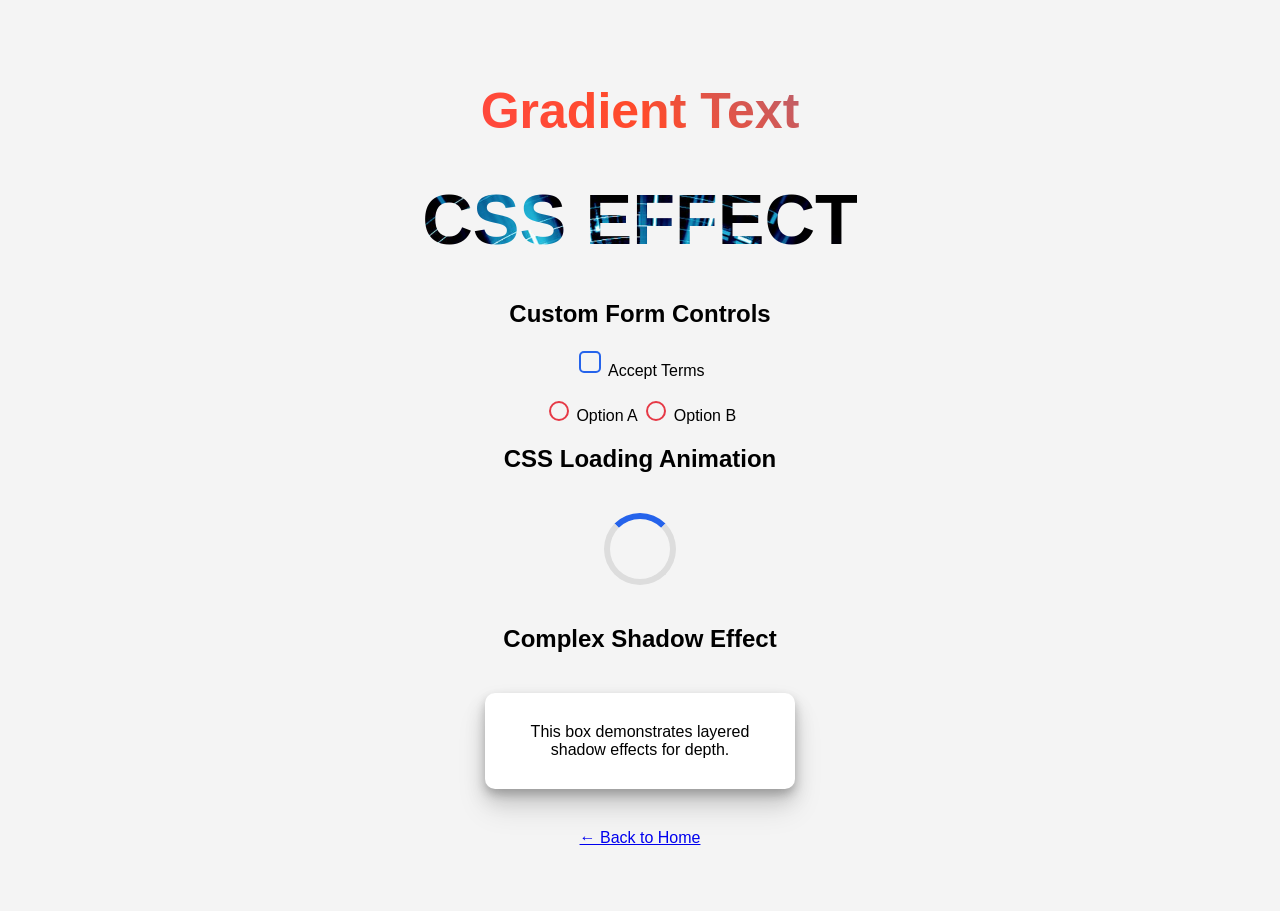
<file: exercises/advanced-effects.html>
<!DOCTYPE html>
<html>
<head>

<title>Advanced CSS Effects</title>

<style>

body{
font-family:Arial, sans-serif;
background:#f4f4f4;
text-align:center;
padding:40px;
}

/* ------------------- */
/* Gradient Text */
/* ------------------- */

.gradient-text{
font-size:50px;
font-weight:bold;
background:linear-gradient(45deg,#ff416c,#ff4b2b,#1e90ff);
-webkit-background-clip:text;
color:transparent;
margin-bottom:40px;
}

/* ------------------- */
/* Text Clipping Image */
/* ------------------- */

.image-text{
font-size:70px;
font-weight:bold;

background:url("../images/backgrounds/bg4.jpg");
background-size:cover;

-webkit-background-clip:text;
color:transparent;

margin:40px;
}

/* ------------------- */
/* Custom Checkbox */
/* ------------------- */

.checkbox-container{
margin:20px;
}

input[type="checkbox"]{
appearance:none;
width:22px;
height:22px;
border:2px solid #2563eb;
border-radius:5px;
cursor:pointer;
}

input[type="checkbox"]:checked{
background:#2563eb;
}

/* ------------------- */
/* Custom Radio */
/* ------------------- */

input[type="radio"]{
appearance:none;
width:20px;
height:20px;
border:2px solid #e63946;
border-radius:50%;
cursor:pointer;
}

input[type="radio"]:checked{
background:#e63946;
}

/* ------------------- */
/* Loading Animation */
/* ------------------- */

.loader{
margin:40px auto;
border:6px solid #ddd;
border-top:6px solid #2563eb;
border-radius:50%;
width:60px;
height:60px;

animation:spin 1s linear infinite;
}

@keyframes spin{
0%{transform:rotate(0deg);}
100%{transform:rotate(360deg);}
}

/* ------------------- */
/* Complex Shadow */
/* ------------------- */

.shadow-box{
width:250px;
margin:40px auto;
padding:30px;

background:white;

box-shadow:
0 5px 10px rgba(0,0,0,0.2),
0 10px 20px rgba(0,0,0,0.15),
0 20px 30px rgba(0,0,0,0.1);

border-radius:10px;
}

</style>

</head>

<body>

<h1 class="gradient-text">Gradient Text</h1>

<div class="image-text">
CSS EFFECT
</div>

<h2>Custom Form Controls</h2>

<div class="checkbox-container">

<label>
<input type="checkbox"> Accept Terms
</label>

<br><br>

<label>
<input type="radio" name="choice"> Option A
</label>

<label>
<input type="radio" name="choice"> Option B
</label>

</div>

<h2>CSS Loading Animation</h2>

<div class="loader"></div>

<h2>Complex Shadow Effect</h2>

<div class="shadow-box">
This box demonstrates layered shadow effects for depth.
</div>

<p style="margin-top:40px;">
<a href="../index.html">← Back to Home</a>
</p>

</body>
</html>
</file>
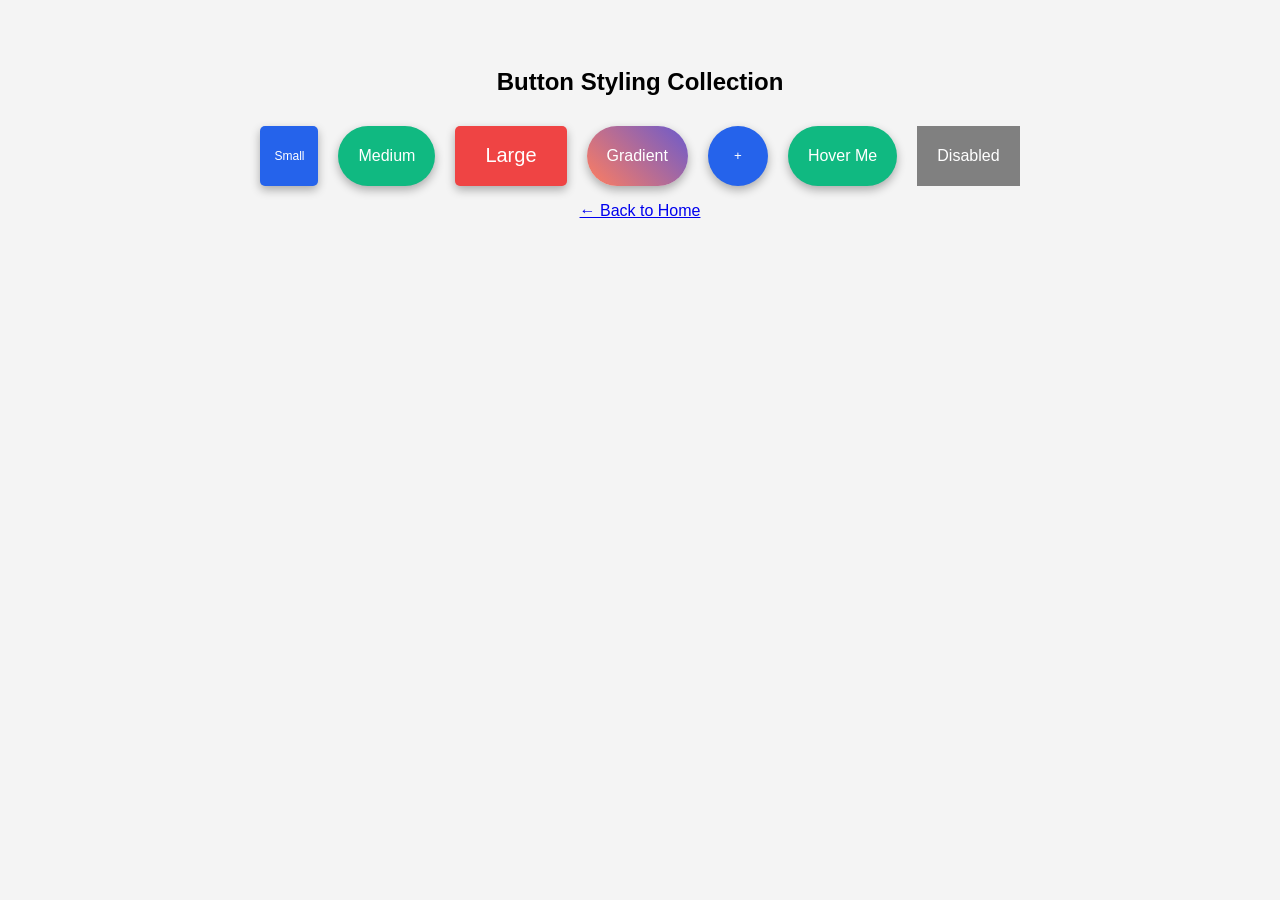
<file: exercises/buttons.html>
<!DOCTYPE html>
<html>

<head>

<title>Button Styling Collection</title>

<style>

body{
font-family:Arial;
text-align:center;
background:#f4f4f4;
padding:40px;
}

h2{
margin-bottom:30px;
}

.container{
display:flex;
flex-wrap:wrap;
justify-content:center;
gap:20px;
}

/* base button */

.btn{
border:none;
cursor:pointer;
color:white;
transition:0.3s;
box-shadow:0 4px 10px rgba(0,0,0,0.3);
}

/* different sizes */

.small{
padding:6px 14px;
font-size:12px;
}

.medium{
padding:10px 20px;
font-size:16px;
}

.large{
padding:15px 30px;
font-size:20px;
}

/* colors */

.blue{
background:#2563eb;
}

.green{
background:#10b981;
}

.red{
background:#ef4444;
}

/* gradient button */

.gradient{
background:linear-gradient(45deg,#ff7e5f,#6a5acd);
}

/* shapes */

.round{
border-radius:30px;
}

.square{
border-radius:5px;
}

.circle{
border-radius:50%;
width:60px;
height:60px;
}

/* hover */

.btn:hover{
transform:scale(1.1);
opacity:0.9;
}

/* focus */

.btn:focus{
outline:3px solid orange;
}

/* disabled */

.btn:disabled{
background:gray;
cursor:not-allowed;
box-shadow:none;
}

</style>

</head>

<body>

<h2>Button Styling Collection</h2>

<div class="container">

<button class="btn small blue square">Small</button>

<button class="btn medium green round">Medium</button>

<button class="btn large red square">Large</button>

<button class="btn medium gradient round">Gradient</button>

<button class="btn circle blue">+</button>

<button class="btn medium green round">Hover Me</button>

<button class="btn medium blue" disabled>Disabled</button>

</div>

<p style="text-align:center;">
<a href="../index.html">← Back to Home</a>
</p>

</body>

</html>
</file>
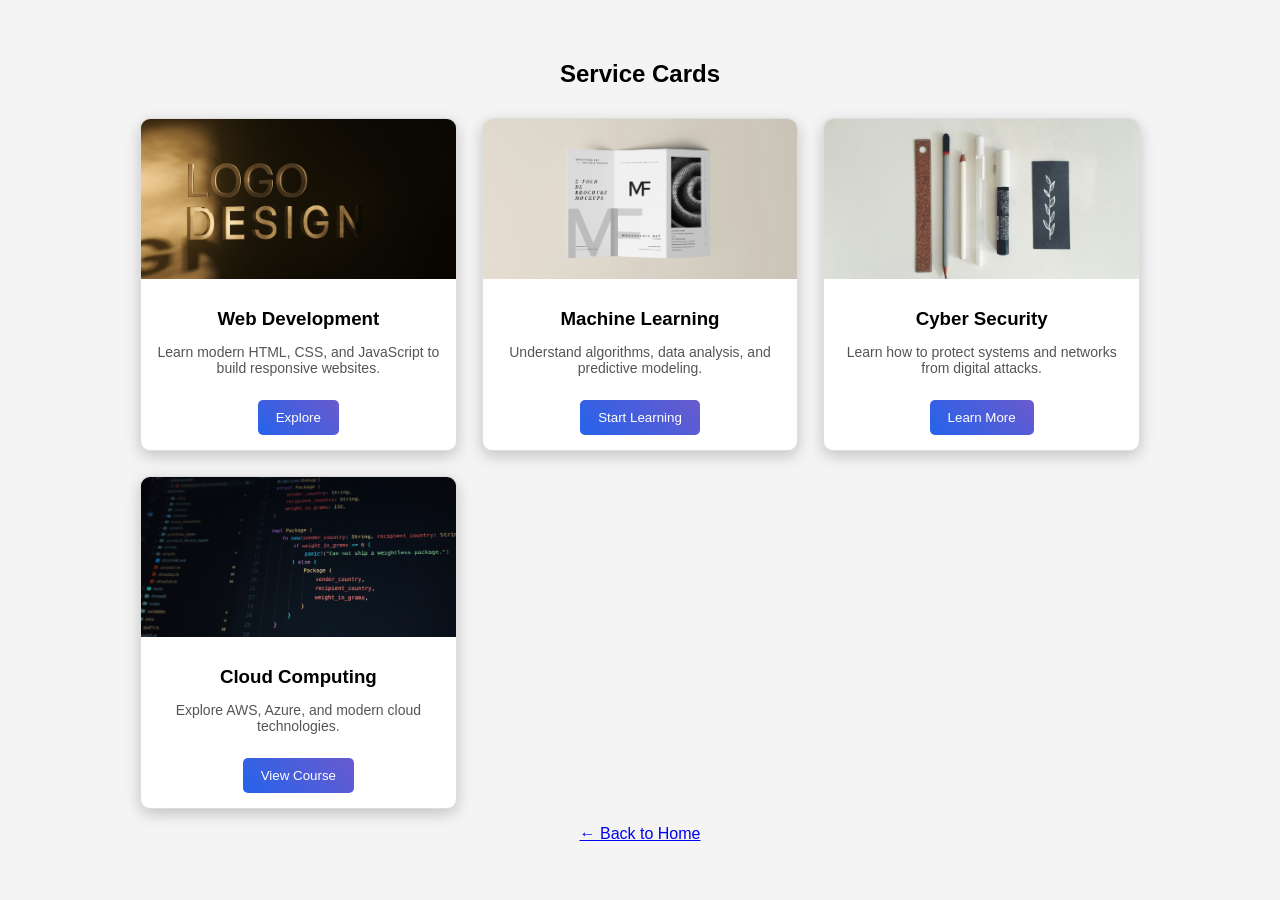
<file: exercises/cards.html>
<!DOCTYPE html>
<html>
<head>

<title>Card Component Design</title>

<style>

body{
font-family:Arial, sans-serif;
background:#f4f4f4;
margin:0;
padding:40px;
text-align:center;
}

h2{
margin-bottom:30px;
}

/* card container */

.card-container{
display:grid;
grid-template-columns:repeat(auto-fit,minmax(250px,1fr));
gap:25px;
max-width:1000px;
margin:auto;
}

/* card */

.card{
background:white;
border-radius:10px;
border:1px solid #ddd;
overflow:hidden;

box-shadow:0 5px 15px rgba(0,0,0,0.2);

transition:0.3s;
}

/* hover effect */

.card:hover{
transform:translateY(-10px) scale(1.02);
box-shadow:0 10px 25px rgba(0,0,0,0.3);
}

/* card image */

.card img{
width:100%;
height:160px;
object-fit:cover;
}

/* card content */

.card-content{
padding:15px;
}

.card-content h3{
margin:10px 0;
}

.card-content p{
font-size:14px;
color:#555;
}

/* button */

.card button{
margin-top:10px;
padding:10px 18px;
border:none;
border-radius:5px;

background:linear-gradient(45deg,#2563eb,#6a5acd);

color:white;
cursor:pointer;

transition:0.3s;
}

.card button:hover{
transform:scale(1.1);
}

</style>

</head>

<body>

<h2>Service Cards</h2>

<div class="card-container">

<div class="card">

<img src="../images/gallery/pic1.jpg">

<div class="card-content">

<h3>Web Development</h3>

<p>Learn modern HTML, CSS, and JavaScript to build responsive websites.</p>

<button>Explore</button>

</div>

</div>

<div class="card">

<img src="../images/gallery/pic2.jpg">

<div class="card-content">

<h3>Machine Learning</h3>

<p>Understand algorithms, data analysis, and predictive modeling.</p>

<button>Start Learning</button>

</div>

</div>

<div class="card">

<img src="../images/gallery/pic3.jpg">

<div class="card-content">

<h3>Cyber Security</h3>

<p>Learn how to protect systems and networks from digital attacks.</p>

<button>Learn More</button>

</div>

</div>

<div class="card">

<img src="../images/gallery/pic4.jpg">

<div class="card-content">

<h3>Cloud Computing</h3>

<p>Explore AWS, Azure, and modern cloud technologies.</p>

<button>View Course</button>

</div>

</div>

</div>


<p style="text-align:center;">
<a href="../index.html">← Back to Home</a>
</p>

</body>
</html>
</file>
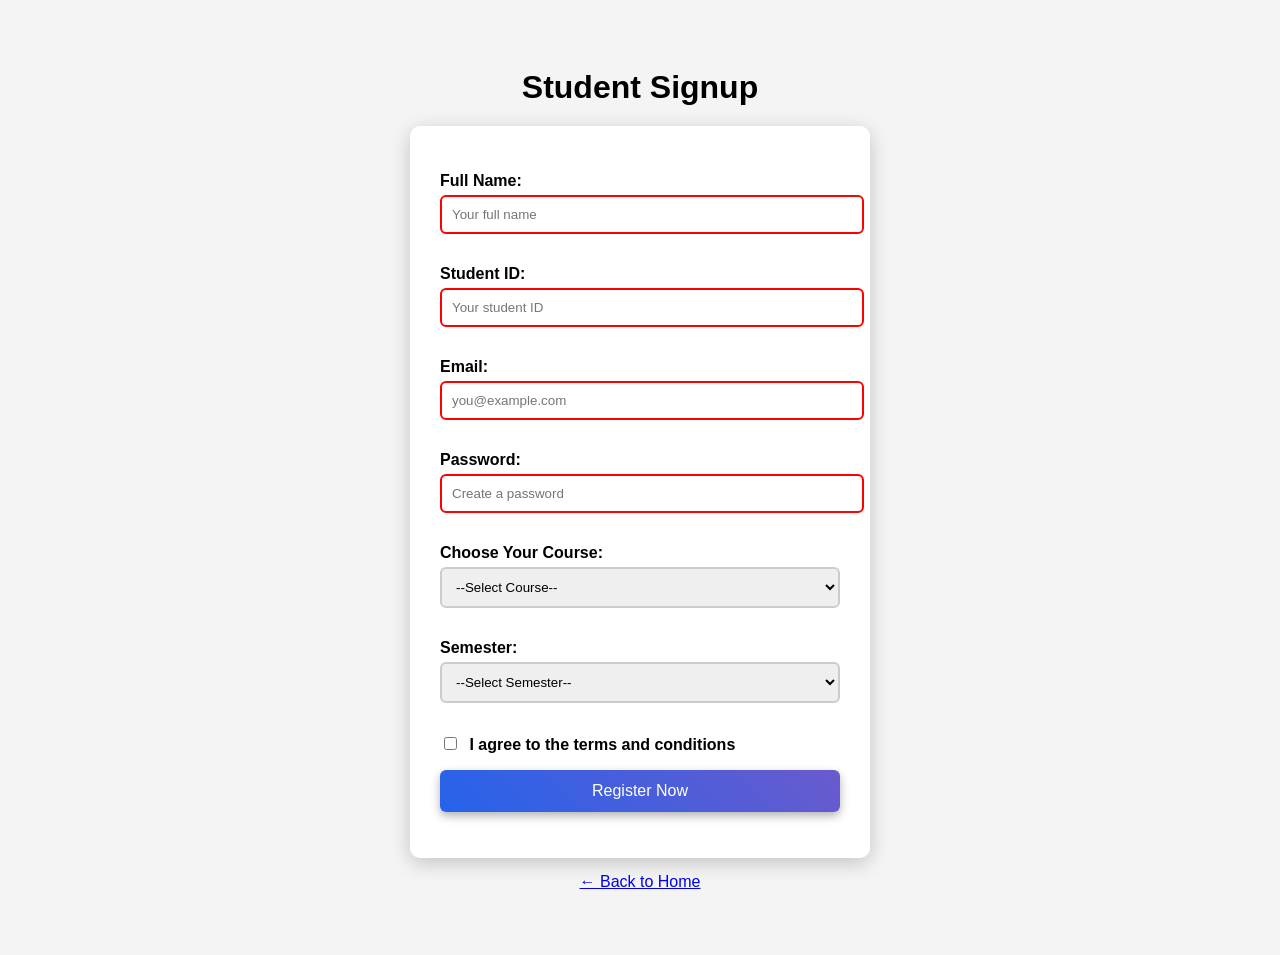
<file: exercises/form.html>
<!DOCTYPE html>
<html lang="en">
<head>

<meta charset="UTF-8">
<meta name="viewport" content="width=device-width, initial-scale=1.0">

<title>Student Signup Form</title>

<style>

body{
font-family: Arial, sans-serif;
background:#f4f4f4;
display:flex;
justify-content:center;
padding:40px;
}

form{
background:white;
padding:30px;
border-radius:10px;
width:400px;
box-shadow:0 5px 20px rgba(0,0,0,0.2);
}

h1{
text-align:center;
margin-bottom:20px;
}

/* labels */

label{
font-weight:bold;
}

/* input fields */

input[type="text"],
input[type="email"],
input[type="password"],
select{

width:100%;
padding:10px;
margin-top:5px;
margin-bottom:15px;

border:2px solid #ccc;
border-radius:6px;

transition:0.3s;
}

/* focus state */

input:focus,
select:focus{

border-color:#2563eb;
outline:none;
box-shadow:0 0 5px rgba(37,99,235,0.5);
}

/* checkbox */

input[type="checkbox"]{
margin-right:8px;
}

/* button styling */

input[type="submit"]{

width:100%;
padding:12px;
border:none;
border-radius:6px;

background:linear-gradient(45deg,#2563eb,#6a5acd);
color:white;
font-size:16px;

cursor:pointer;

transition:0.3s;

box-shadow:0 4px 10px rgba(0,0,0,0.3);
}

/* hover state */

input[type="submit"]:hover{
transform:scale(1.05);
opacity:0.9;
}

/* error styling */

input:invalid{
border-color:red;
}

/* success styling */

input:valid{
border-color:#10b981;
}

.success-message{
display:none;
color:green;
text-align:center;
margin-top:15px;
font-weight:bold;
}

</style>

</head>

<body>

<div>

<h1>Student Signup</h1>

<form>

<p>
<label for="name">Full Name:</label><br>
<input type="text" id="name" name="name" placeholder="Your full name" required>
</p>

<p>
<label for="studentID">Student ID:</label><br>
<input type="text" id="studentID" name="studentID" placeholder="Your student ID" required>
</p>

<p>
<label for="email">Email:</label><br>
<input type="email" id="email" name="email" placeholder="you@example.com" required>
</p>

<p>
<label for="password">Password:</label><br>
<input type="password" id="password" name="password" placeholder="Create a password" required>
</p>

<p>
<label for="course">Choose Your Course:</label><br>
<select id="course" name="course" required>
<option value="">--Select Course--</option>
<option value="cybersecurity">Cybersecurity Basics</option>
<option value="cloud">Cloud Computing</option>
<option value="ml">Machine Learning</option>
<option value="iot">Internet of Things (IoT)</option>
<option value="robotics">Robotics Fundamentals</option>
<option value="webdev">Modern Web Development</option>
</select>
</p>

<p>
<label>Semester:</label><br>
<select name="semester" required>
<option value="">--Select Semester--</option>
<option value="spring">Spring</option>
<option value="summer">Summer</option>
<option value="fall">Fall</option>
</select>
</p>

<p>
<input type="checkbox" id="terms" name="terms" required>
<label for="terms">I agree to the terms and conditions</label>
</p>

<p>
<input type="submit" value="Register Now">
</p>

</form>

<p style="text-align:center; margin-top:15px;">
<a href="../index.html">← Back to Home</a>
</p>

</div>

</body>
</html>
</file>
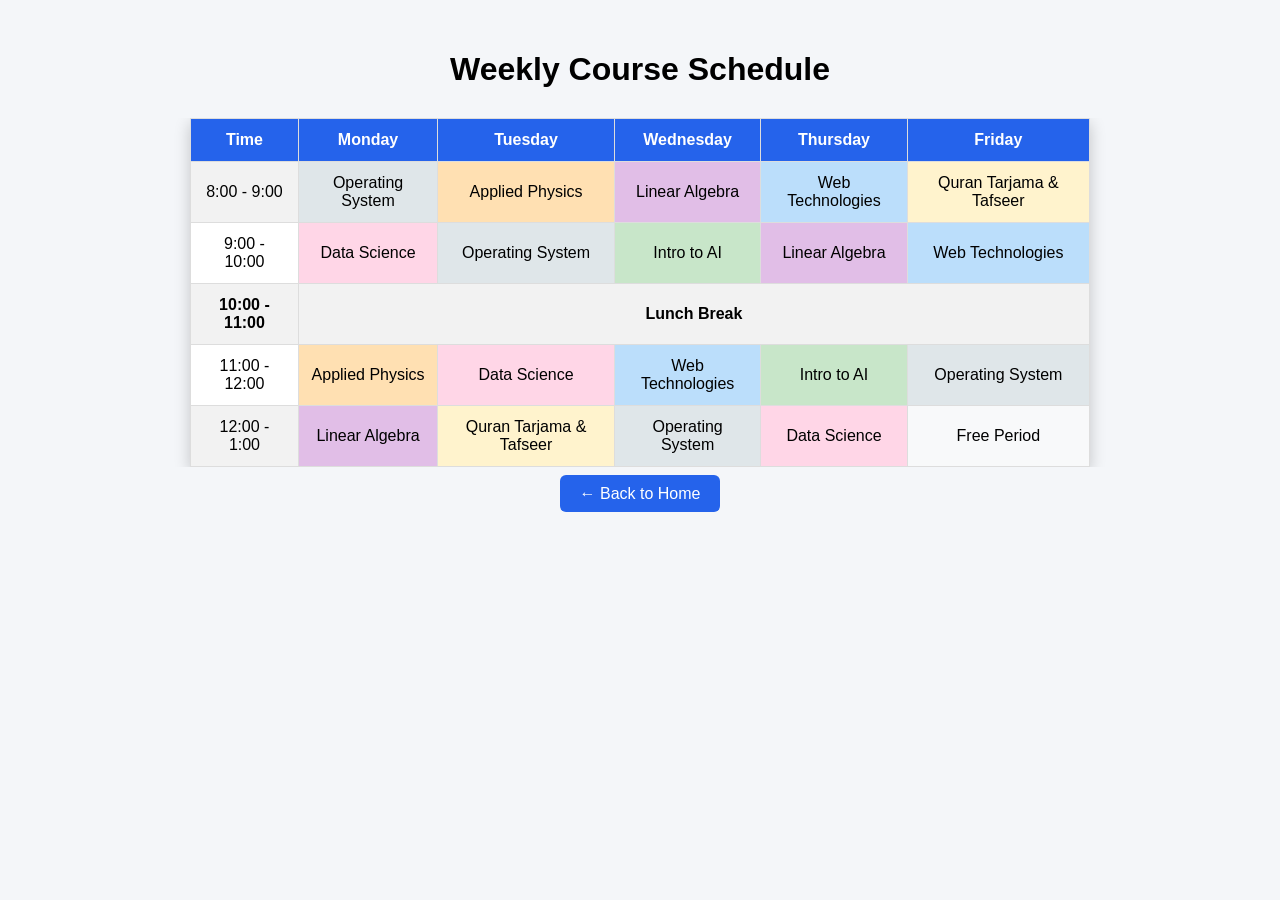
<file: exercises/schedule.html>
<!DOCTYPE html>
<html lang="en">

<head>

<meta charset="UTF-8">
<title>Weekly Course Schedule</title>
<meta name="viewport" content="width=device-width, initial-scale=1.0">

<link rel="stylesheet" href="../styles/schedule.css">

</head>

<body>

<h1 class="title">Weekly Course Schedule</h1>

<div class="table-container">

<table>

<tr>
<th>Time</th>
<th>Monday</th>
<th>Tuesday</th>
<th>Wednesday</th>
<th>Thursday</th>
<th>Friday</th>
</tr>

<tr>
<td>8:00 - 9:00</td>
<td class="os">Operating System</td>
<td class="physics">Applied Physics</td>
<td class="math">Linear Algebra</td>
<td class="web">Web Technologies</td>
<td class="islamic">Quran Tarjama & Tafseer</td>
</tr>

<tr>
<td>9:00 - 10:00</td>
<td class="ds">Data Science</td>
<td class="os">Operating System</td>
<td class="ai">Intro to AI</td>
<td class="math">Linear Algebra</td>
<td class="web">Web Technologies</td>
</tr>

<tr class="break">
<td>10:00 - 11:00</td>
<td colspan="5">Lunch Break</td>
</tr>

<tr>
<td>11:00 - 12:00</td>
<td class="physics">Applied Physics</td>
<td class="ds">Data Science</td>
<td class="web">Web Technologies</td>
<td class="ai">Intro to AI</td>
<td class="os">Operating System</td>
</tr>

<tr>
<td>12:00 - 1:00</td>
<td class="math">Linear Algebra</td>
<td class="islamic">Quran Tarjama & Tafseer</td>
<td class="os">Operating System</td>
<td class="ds">Data Science</td>
<td class="free">Free Period</td>
</tr>

</table>

</div>

<br>

<a class="back" href="../index.html">← Back to Home</a>

</body>
</html>
</file>
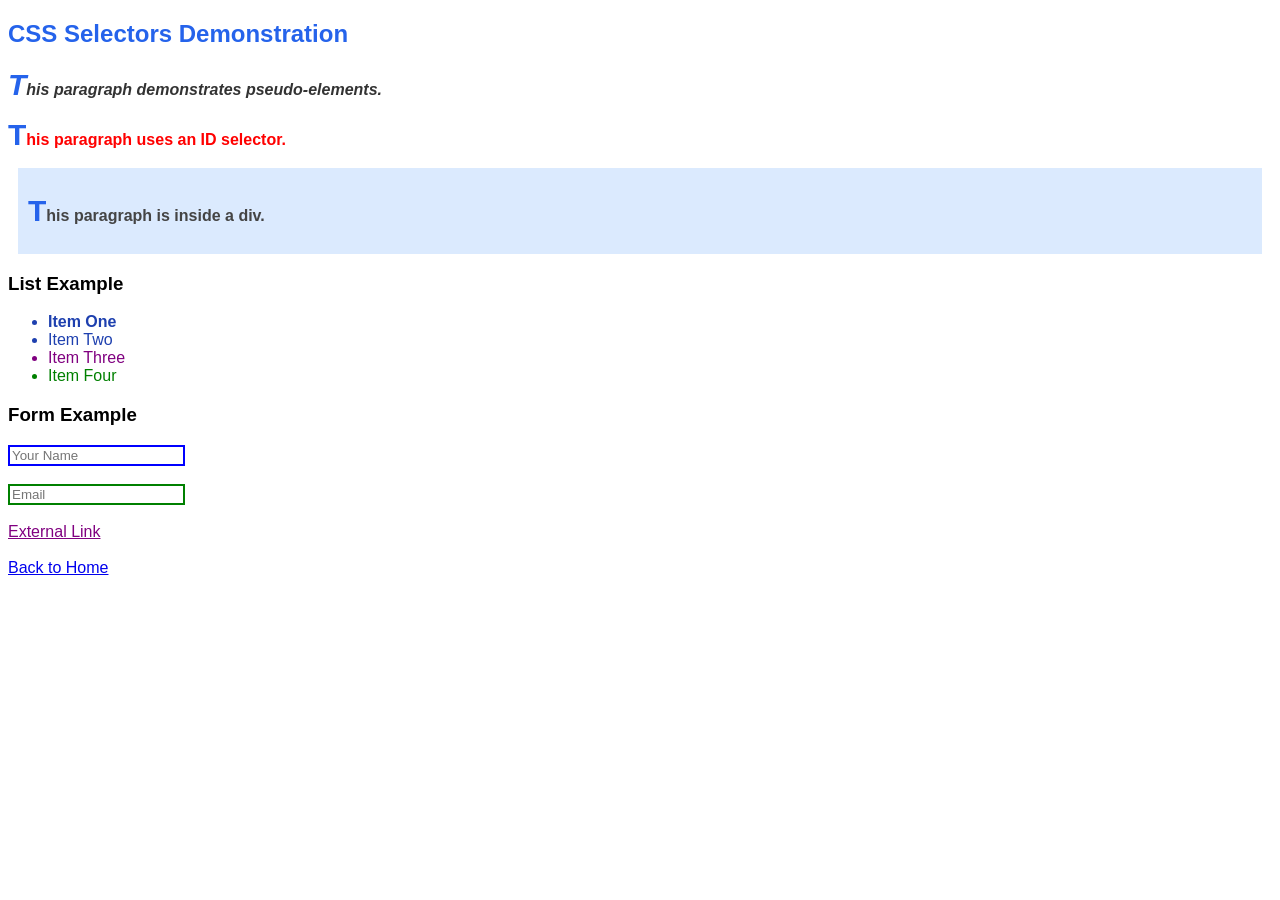
<file: exercises/selectors.html>
<!DOCTYPE html>
<html>
<head>
<title>CSS Selectors Practice</title>
<style>
/* 1 Basic Selectors */
h2{
color:#2563eb;
}
p{
color:#333;
}
#special{
color:red;
}
.box{
background:#dbeafe;
padding:10px;
margin:10px;
}

*{
font-family:Arial;
}

/* 2 Attribute Selectors */

input[type="text"]{
border:2px solid blue;
}

input[type="email"]{
border:2px solid green;
}

a[target="_blank"]{
color:purple;
}

/* 3 Combinators */

div p{
color:#444;
}

ul > li{
color:#1e40af;
}

h2 + p{
font-style:italic;
}

h2 ~ span{
color:orange;
}

/* 4 Pseudo Classes */

a:hover{
color:red;
}

input:focus{
background:#eef2ff;
}

li:first-child{
font-weight:bold;
}

li:last-child{
color:green;
}

li:nth-child(3){
color:purple;
}

/* 5 Pseudo Elements */

p::first-letter{
font-size:30px;
color:#2563eb;
}

p::first-line{
font-weight:bold;
}

</style>

</head>

<body>

<h2>CSS Selectors Demonstration</h2>

<p>This paragraph demonstrates pseudo-elements.</p>

<p id="special">This paragraph uses an ID selector.</p>

<div class="box">
<p>This paragraph is inside a div.</p>
</div>

<h3>List Example</h3>

<ul>
<li>Item One</li>
<li>Item Two</li>
<li>Item Three</li>
<li>Item Four</li>
</ul>

<h3>Form Example</h3>

<input type="text" placeholder="Your Name"><br><br>
<input type="email" placeholder="Email"><br><br>

<a href="https://google.com" target="_blank">External Link</a>

<br><br>

<a href="../index.html">Back to Home</a>

</body>
</html>
</file>
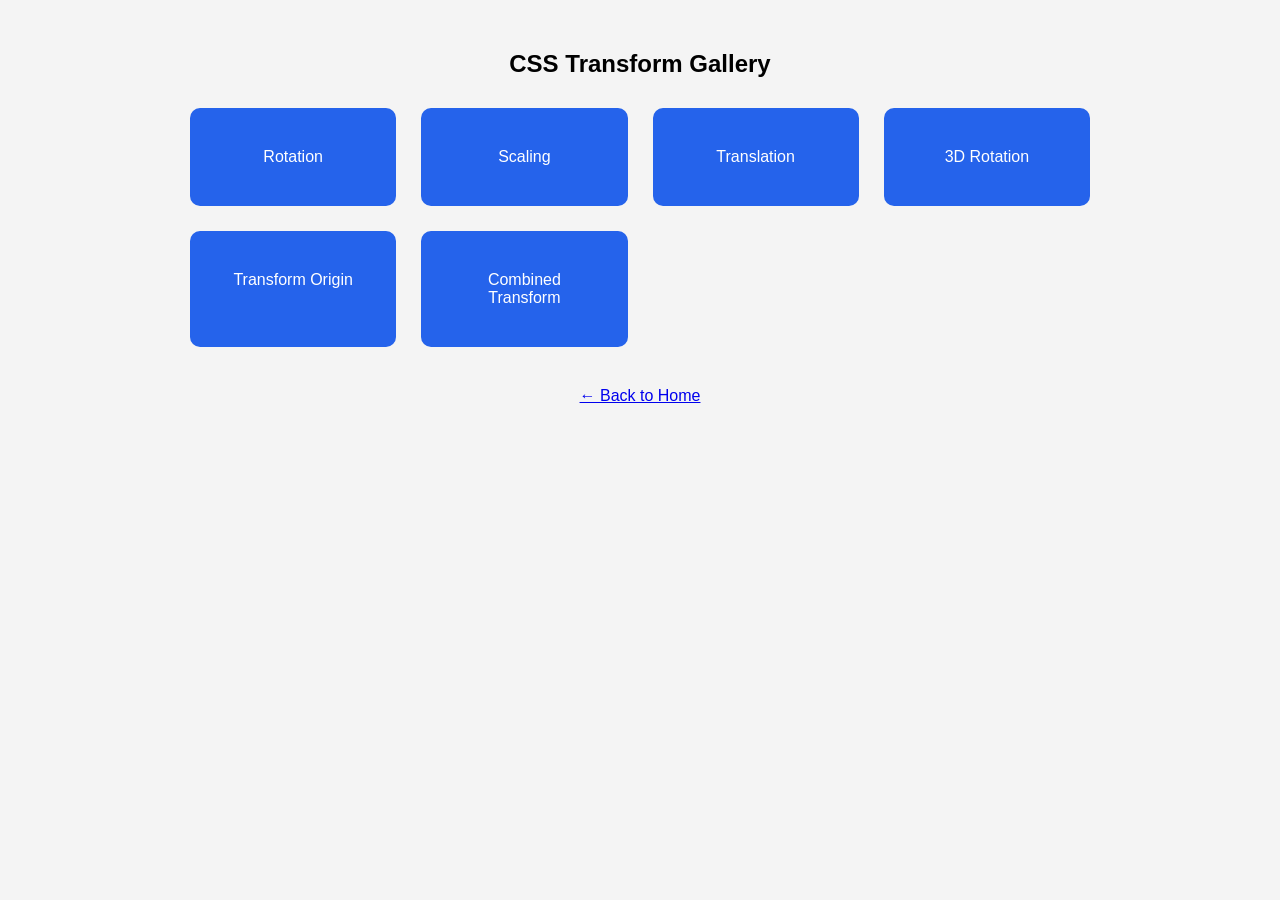
<file: exercises/transforms.html>
<!DOCTYPE html>
<html>
<head>

<title>CSS Transform Gallery</title>

<style>

body{
font-family:Arial, sans-serif;
background:#f4f4f4;
text-align:center;
margin:0;
padding:30px;
}

h2{
margin-bottom:30px;
}

/* gallery layout */

.container{
display:grid;
grid-template-columns:repeat(auto-fit,minmax(200px,1fr));
gap:25px;
max-width:900px;
margin:auto;
}

/* transform boxes */

.box{
background:#2563eb;
color:white;
padding:40px;
border-radius:10px;
transition:0.5s;
cursor:pointer;
}

/* rotation */

.rotate:hover{
transform:rotate(45deg);
}

/* scale */

.scale:hover{
transform:scale(1.3);
}

/* translate */

.translate:hover{
transform:translate(30px,20px);
}

/* 3D rotate */

.rotate3d:hover{
transform:rotateY(180deg);
}

/* transform origin */

.origin{
transform-origin:top left;
}

.origin:hover{
transform:rotate(30deg);
}

/* combined transforms */

.combo:hover{
transform:rotate(15deg) scale(1.2) translateY(-10px);
}

/* perspective for 3D */

.container{
perspective:800px;
}

</style>

</head>

<body>

<h2>CSS Transform Gallery</h2>

<div class="container">

<div class="box rotate">
Rotation
</div>

<div class="box scale">
Scaling
</div>

<div class="box translate">
Translation
</div>

<div class="box rotate3d">
3D Rotation
</div>

<div class="box origin">
Transform Origin
</div>

<div class="box combo">
Combined Transform
</div>

</div>

<p style="margin-top:40px;">
<a href="../index.html">← Back to Home</a>
</p>

</body>
</html>
</file>
<file: styles/schedule.css>
body{
font-family:Arial, sans-serif;
background:#f4f6f9;
text-align:center;
margin:0;
padding:30px;
}

.title{
margin-bottom:30px;
}

/* responsive wrapper */

.table-container{
overflow-x:auto;
}

/* table styling */

table{
border-collapse:collapse;
width:100%;
max-width:900px;
margin:auto;
background:white;
box-shadow:0 5px 15px rgba(0,0,0,0.2);
}

th, td{
padding:12px;
border:1px solid #ddd;
}

/* header */

th{
background:#2563eb;
color:white;
}

/* zebra striping */

tr:nth-child(even){
background:#f2f2f2;
}

/* hover effect */

tr:hover{
background:#e6f0ff;
}

/* lunch break */

.break{
background:#ffeaa7;
font-weight:bold;
}

/* course colors */

.os{background:#dfe6e9;}
.physics{background:#ffe0b2;}
.math{background:#e1bee7;}
.web{background:#bbdefb;}
.ai{background:#c8e6c9;}
.ds{background:#ffd6e7;}
.islamic{background:#fff3cd;}
.free{background:#f8f9fa;}

/* back button */

.back{
text-decoration:none;
background:#2563eb;
color:white;
padding:10px 20px;
border-radius:6px;
transition:0.3s;
}

.back:hover{
background:#1e40af;
}
</file>
